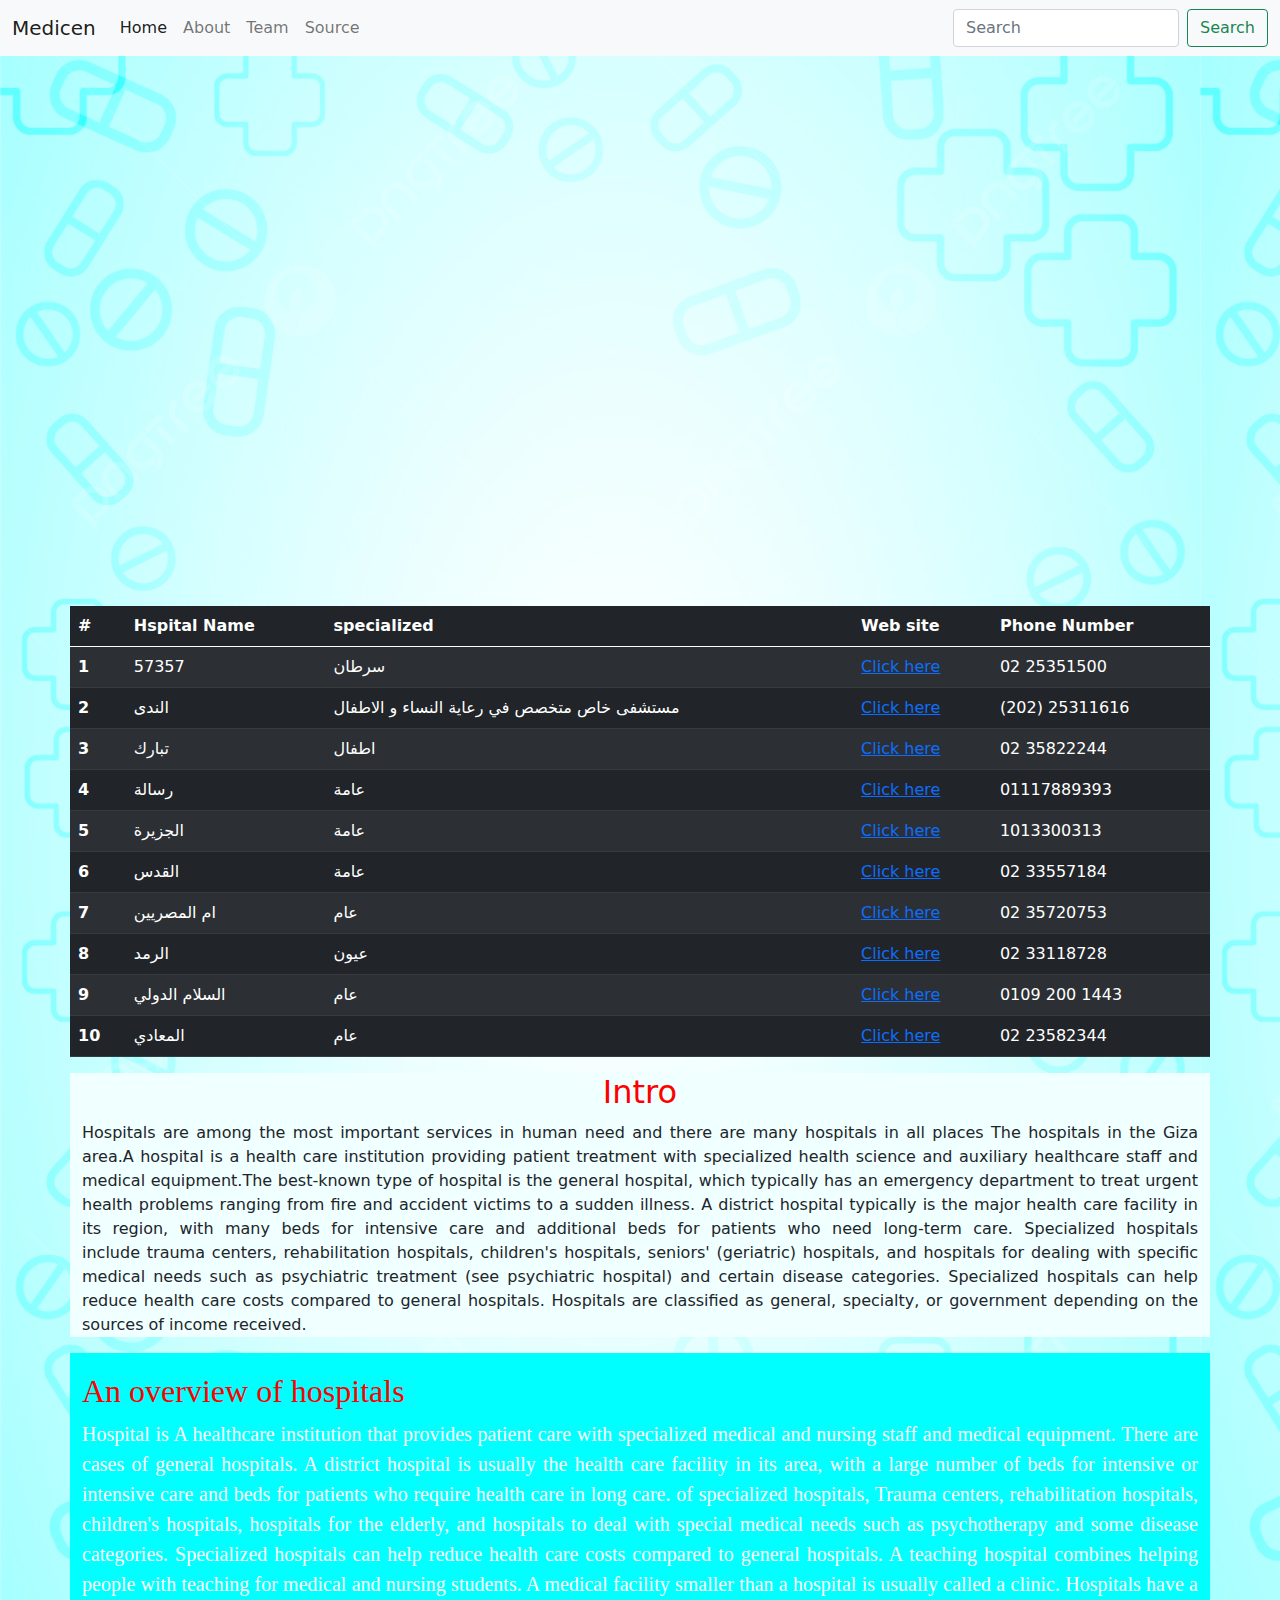
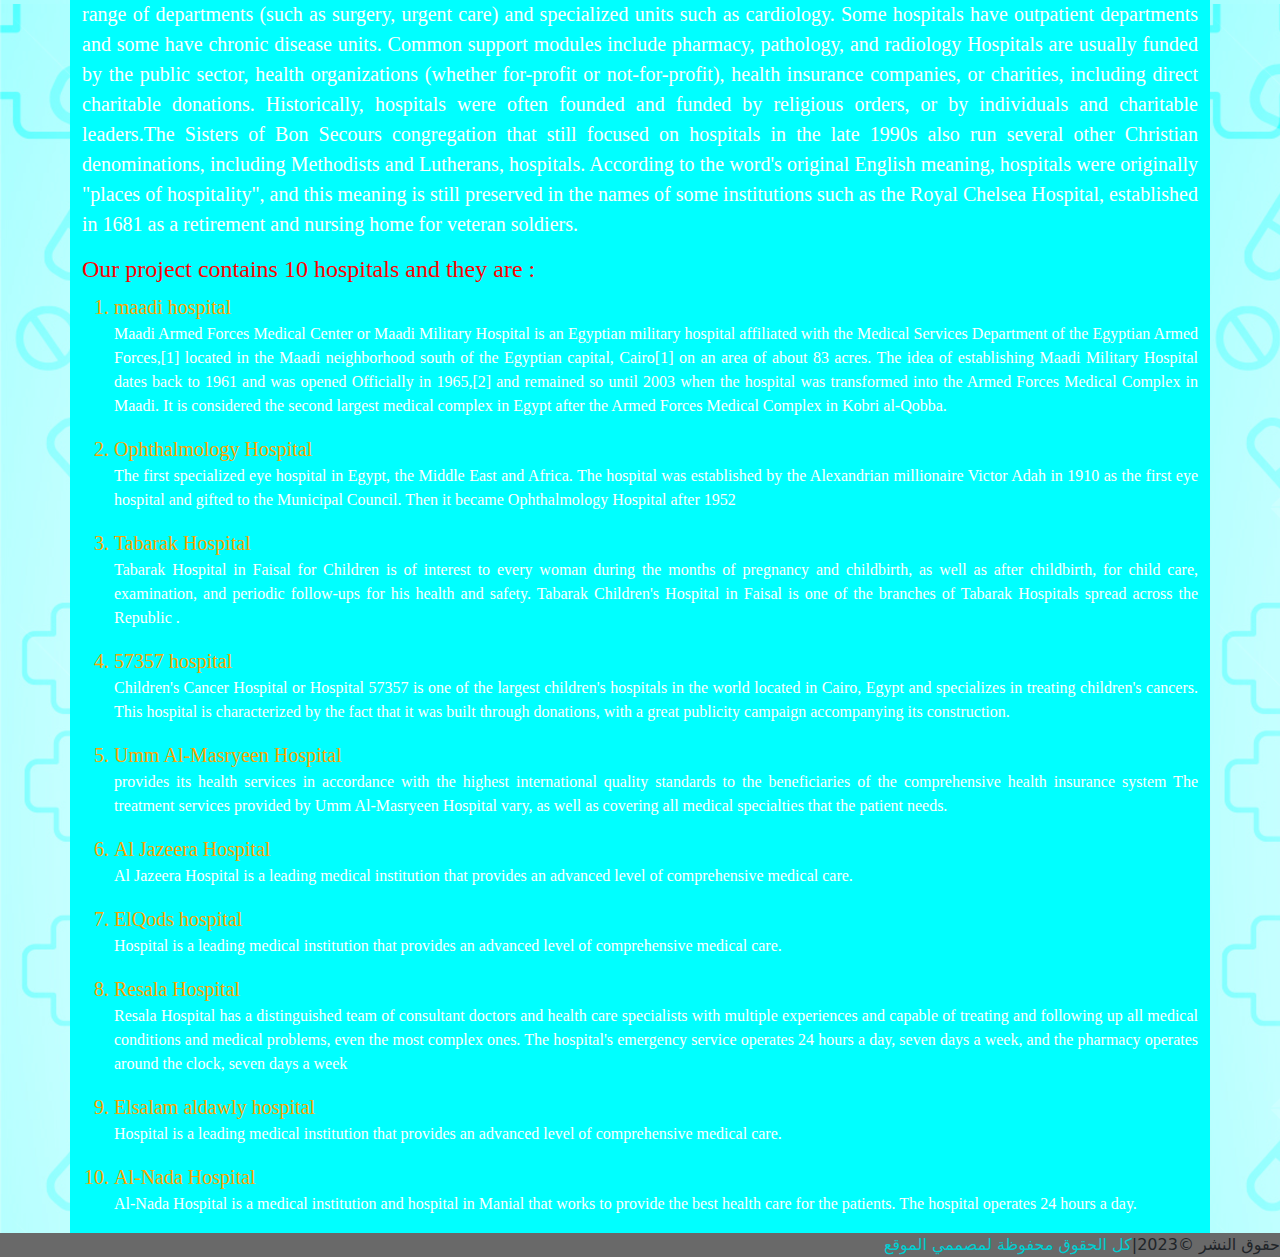
<file: index.html>
<!DOCTYPE HTML>
<HTML>

    <HEAD>
        <meta charset="utf-8">
        <meta name="viewport" content="width=device-width, initial-scale=1">
       <TITLE> خريطة توزيع المستشفيات في محافظة الجيزة </TITLE>
        <link rel="stylesheet" href="css/bootstrap.min.css">
        <link rel="stylesheet" href="css/bootstrap.min.css.map">
        <link rel="stylesheet" href="css/style.css">
     <style>
        .map{
                 width: 100%;
                height: 500px; }
          
         .table{
             margin-top: 50px;}
        .tital1{color: red}
        .data{padding-top: 19px;background:cyan; color:white;;font-family: cursive;margin-top: 10px ;padding-bottom:1px}
           
        .li{color:orange;font-family: fantasy; font-size:20px;}
        .intro{background-color: azure;}
            .firest{color: red;text-align: center;margin-bottom:10px}
        </style>
    </HEAD>

    <BODY>
    
    
            <nav class="navbar navbar-expand-lg navbar-light bg-light">
      <div class="container-fluid">
                <a class="navbar-brand" href="#">Medicen</a>
                <button class="navbar-toggler" type="button" data-bs-toggle="collapse" data-bs-target="#navbarSupportedContent" aria-controls="navbarSupportedContent" aria-expanded="false" aria-label="Toggle navigation">
                  <span class="navbar-toggler-icon"></span>
                </button>
          
                <div class="collapse navbar-collapse" id="navbarSupportedContent">
                      <ul class="navbar-nav me-auto mb-2 mb-lg-0">
                            <li class="nav-item">
                              <a class="nav-link active" aria-current="page" href="index.html">Home</a>
                            </li>
                            <li class="nav-item">
                              <a class="nav-link" href="html/about.html" target="_blank">About</a>
                            </li>
                          
                          
                           <li class="nav-item">
                              <a class="nav-link" href="html/team.html" target="_blank">Team</a>
                            </li>
                          
                          
                          
                           <li class="nav-item">
                              <a class="nav-link" href="html/source.html" target="_blank">Source</a>
                            </li>
                          
                          
                          
                      </ul>
                      <form class="d-flex">
                        <input class="form-control me-2" type="search" placeholder="Search" aria-label="Search">
                        <button class="btn btn-outline-success" type="submit">Search</button>
                      </form>
            </div>
  </div>
</nav>
        
        
                                           <!-- section -->
        
        
       <div class="map container">
           <iframe class="map" src="https://www.arcgis.com/apps/instant/basic/index.html?appid=d438ff402aec4b32ab5fd9405d9973e0&locale=en-US"ss frameborder="0" style="border:0" allowfullscreen>iFrames are not supported on this page.</iframe>
        
        </div> 
        <div class="table-data">
                <table class="table table-dark table-striped container">
              <thead>
                <tr>
                  <th scope="col">#</th>
                  <th scope="col">Hspital Name</th>
                  <th scope="col">specialized</th>
                  <th scope="col">Web site</th>
                  <th scope="col">Phone Number</th>
                </tr>
              </thead>
              <tbody>
                <tr>
                  <th scope="row">1</th>
                  <td>57357</td>
                  <td>سرطان</td>
                  <td><a href="https://www.57357.org/en/home-page/" target="_blank">Click here</a></td>
                  <td>02 25351500</td>    
                      
                </tr>
                <tr>
                  <th scope="row">2</th>
                  <td>الندى</td>
                  <td> مستشفى خاص متخصص في رعاية النساء و الاطفال</td>
                  <td><a href="https://elnadahospital.com/ar/contact/" target="_blank">Click here</a></td> 
                  <td>(202) 25311616</td>
                </tr>
                <tr>
                  <th scope="row">3</th>
                  <td>تبارك</td>
                  <td>اطفال</td>
                  <td><a href="http://www.tabarakhospital.org/" target="_blank">Click here</a></td>
                  <td>02 35822244</td>
                </tr>
                  <tr>
                  <th scope="row">4</th>
                  <td>رسالة</td>
                  <td>عامة</td>
                  <td><a href="https://addarea.com/addarea/page/101478/%D9%85%D8%B3%D8%AA%D8%B4%D9%81%D9%89-%D8%B1%D8%B3%D8%A7%D9%84%D8%A9/" target="_blank">Click here</a></td>
                  <td>01117889393</td>
                  </tr>
                      
                  <th scope="row">5</th>
                  <td>الجزيرة</td>
                  <td>عامة</td>
                  <td><a href="https://www.facebook.com/algazeerahosp/" target="_blank">Click here</a></td>
                  <td>1013300313</td>
                      
                </tr><tr>
                  <th scope="row">6</th>
                  <td>القدس</td>
                  <td>عامة</td>
                  <td><a href="https://www.facebook.com/people/%D9%85%D8%B3%D8%AA%D8%B4%D9%81%D9%89-%D8%A7%D9%84%D9%82%D8%AF%D8%B3-%D8%A8%D8%A3%D8%B3%D9%8A%D9%88%D8%B7/100064336920294/" target="_blank">Click here</a></td>
                  <td>02 33557184</td>
                  
                </tr>
                  <tr>
                  <th scope="row">7</th>
                  <td>ام المصريين </td>
                  <td>عام</td>
                  <td><a href="https://healtheg.com/ar/Item/2913/%D9%85%D8%B3%D8%AA%D8%B4%D9%81%D9%89-%D8%A7%D9%85-%D8%A7%D9%84%D9%85%D8%B5%D8%B1%D9%8A%D9%8A%D9%86" target="_blank">Click here</a></td>
                  <td>02 35720753</td>
                </tr>
                  <tr>
                  <th scope="row">8</th>
                  <td>الرمد</td>
                  <td>عيون</td>
                  <td><a href="https://m.akhbarelyom.com/news/newdetails/2679426/1/-%D9%85%D8%B3%D8%AA%D8%B4%D9%81%D9%89-%D8%A7%D9%84%D8%B1%D9%85%D8%AF--%D8%A8%D8%B1%D9%88%D8%B6-%D8%A7%D9%84%D9%81%D8%B1%D8%AC..--%D8%AE%D9%84%D9%8A%D8%A9-%D9%86%D8%AD%D9%84--%D9%81%D9%8A-%D8%AE%D8%AF%D9%85%D8%A9-%D8%A7%D9%84%D8%BA%D9%84%D8%A7%D8%A8%D8%A9" target="_blank">Click here</a></td>
                   <td>02 33118728</td>
                </tr>
                  <tr>
                  <th scope="row">9</th>
                  <td>السلام الدولي</td>
                  <td>عام</td>
                  <td><a href="https://www.assih.com/" target="_blank">Click here</a></td>
                   <td>0109 200 1443</td>
                </tr>
                  <tr>
                  <th scope="row">10</th>
                  <td>المعادي</td>
                  <td>عام</td>
                  <td><a href="https://madaresegypt.com/ar/Itm/236168/%D9%85%D8%B3%D8%AA%D8%B4%D9%81%D9%89-%D9%85%D8%A8%D8%B1%D8%A9-%D8%A7%D9%84%D9%85%D8%B9%D8%A7%D8%AF%D9%8A/%D8%A3%D8%B1%D9%82%D8%A7%D9%85-%D8%A7%D9%84%D9%87%D8%A7%D8%AA%D9%81" target="_blank">Click here</a></td>
                  <td>02 23582344</td>
                </tr>
              </tbody>
            </table>
    
    
    
        </div>
    <div class="intro container">
        <h2 class="firest">Intro</h2>

<p>Hospitals are among the most important services in human need and there are many hospitals in all places

The hospitals in the Giza area.A hospital is a health care institution providing patient treatment with specialized health science and auxiliary healthcare staff and medical equipment.The best-known type of hospital is the general hospital, which typically has an emergency department to treat urgent health problems ranging from fire and accident victims to a sudden illness. A district hospital typically is the major health care facility in its region, with many beds for intensive care and additional beds for patients who need long-term care. Specialized hospitals include trauma centers, rehabilitation hospitals, children's hospitals, seniors' (geriatric) hospitals, and hospitals for dealing with specific medical needs such as psychiatric treatment (see psychiatric hospital) and certain disease categories. Specialized hospitals can help reduce health care costs compared to general hospitals. Hospitals are classified as general, specialty, or government depending on the sources of income received.
        </p>
       

</div>
   <div class="data container">
           
           <h2 class="tital1"> An overview of hospitals  </h2>

    <p class="lead">Hospital is A healthcare institution that provides patient care with specialized medical and nursing staff and medical equipment. There are cases of general hospitals. A district hospital is usually the health care facility in its area, with a large number of beds for intensive or intensive care and beds for patients who require health care in long care. of specialized hospitals,  Trauma centers, rehabilitation hospitals, children's hospitals, hospitals for the elderly, and hospitals to deal with special medical needs such as psychotherapy and some disease categories. Specialized hospitals can help reduce health care costs compared to general hospitals.  A teaching hospital combines helping people with teaching for medical and nursing students. A medical facility smaller than a hospital is usually called a clinic. Hospitals have a range of departments (such as surgery, urgent care) and specialized units such as cardiology. Some hospitals have outpatient departments and some have chronic disease units. Common support modules include pharmacy, pathology, and radiology  Hospitals are usually funded by the public sector, health organizations (whether for-profit or not-for-profit), health insurance companies, or charities, including direct charitable donations. Historically, hospitals were often founded and funded by religious orders, or by individuals and charitable leaders.The Sisters of Bon Secours congregation that still focused on hospitals in the late 1990s also run several other Christian denominations, including Methodists and Lutherans, hospitals. According to the word's original English meaning, hospitals were originally "places of hospitality", and this meaning is still preserved in the names of some institutions such as the Royal Chelsea Hospital, established in 1681 as a retirement and nursing home for veteran soldiers.  
           </p>
    <h4 class="tital1">Our project contains 10 hospitals and they are :</h4>

           <ol>
                <li class="li">maadi hospital</li> 
               <P>Maadi Armed Forces Medical Center or Maadi Military Hospital is an Egyptian military hospital affiliated with the Medical Services Department of the Egyptian Armed Forces,[1] located in the Maadi neighborhood south of the Egyptian capital, Cairo[1] on an area of ​​about 83 acres. The idea of ​​establishing Maadi Military Hospital dates back to 1961 and was opened Officially in 1965,[2] and remained so until 2003 when the hospital was transformed into the Armed Forces Medical Complex in Maadi. It is considered the second largest medical complex in Egypt after the Armed Forces Medical Complex in Kobri al-Qobba. </P>
                <li class="li">Ophthalmology Hospital</li>
               <p>The first specialized eye hospital in Egypt, the Middle East and Africa. The hospital was established by the Alexandrian millionaire Victor Adah in 1910 as the first eye hospital and gifted to the Municipal Council. Then it became Ophthalmology Hospital after 1952</p>
                <li class="li">Tabarak Hospital</li>
               <p>
    Tabarak Hospital in Faisal for Children is of interest to every woman during the months of pregnancy and childbirth, as well as after childbirth, for child care, examination, and periodic follow-ups for his health and safety.                               Tabarak Children's Hospital in Faisal is one of the branches of Tabarak Hospitals spread across the Republic  .
    </p>
                <li class="li">57357 hospital</li>
                <p>Children's Cancer Hospital or Hospital 57357 is one of the largest children's hospitals in the world located in Cairo, Egypt and specializes in treating children's cancers. This hospital is characterized by the fact that it was built through donations, with a great publicity campaign accompanying its construction.
    </p>
                <li class="li">Umm Al-Masryeen Hospital </li>
               <p>provides its health services in accordance with the highest international quality standards to the beneficiaries of the comprehensive health insurance system

    The treatment services provided by Umm Al-Masryeen Hospital vary, as well as covering all medical specialties that the patient needs.
    </p>
                <li class="li">Al Jazeera Hospital</li>
               <p> Al Jazeera Hospital is a leading medical institution that provides an advanced level of comprehensive medical care.
    </p>
                <li class="li"> ElQods hospital</li>
               <P>Hospital is a leading medical institution that provides an advanced level of comprehensive medical care.

               </P>
               <li class="li">Resala Hospital</li>
               <P>Resala Hospital has a distinguished team of consultant doctors and health care specialists with multiple experiences and capable of treating and following up all medical conditions and medical problems, even the most complex ones.

    The hospital's emergency service operates 24 hours a day, seven days a week, and the pharmacy operates around the clock, seven days a week
    </P>
                 <li class="li">Elsalam aldawly hospital</li>
               <p>Hospital is a leading medical institution that provides an advanced level of comprehensive medical care.
    </p>
               <li class="li">Al-Nada Hospital</li>
               <P>
     Al-Nada Hospital is a medical institution and hospital in Manial that works to provide the best health care for the patients. The hospital operates 24 hours a day.</P>


           </ol> 
    
           </div> 
        
 <footer>
    <p>حقوق النشر
    ©2023|<a href="html/%D8%AD%D9%82%D9%88%D9%82%20%D8%B7%D8%A8%D8%B9.html" target="_blank">كل الحقوق محفوظة لمصممي الموقع</a></p>
</footer>

        <script src="js/bootstrap.bundle.min.js">    </script>


    </BODY>

</HTML>
</file>
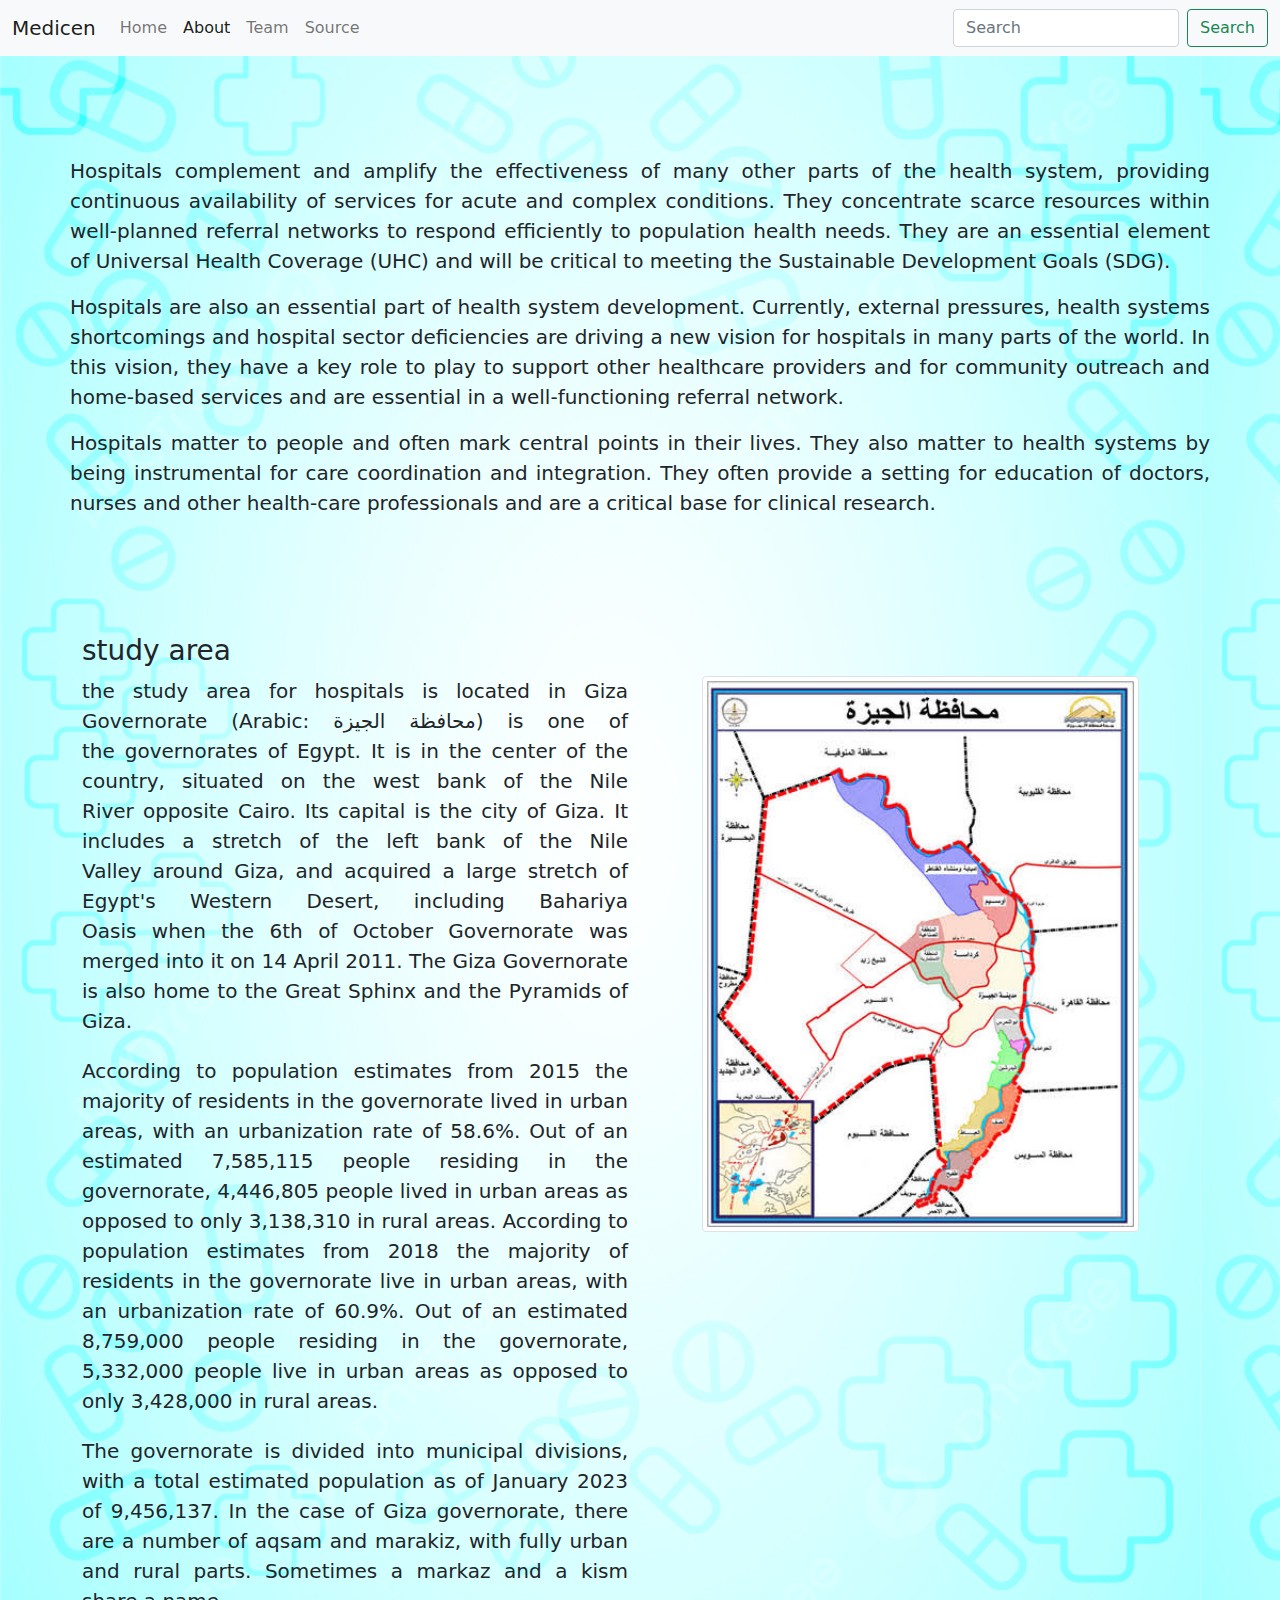
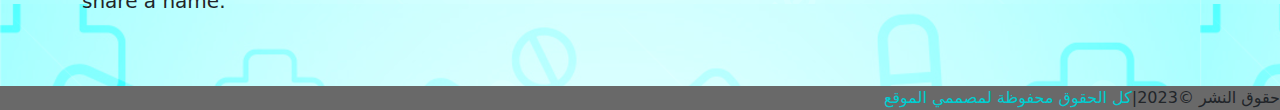
<file: html/about.html>
<!DOCTYPE HTML>
<HTML>

    <HEAD>
        <meta charset="utf-8">
        <meta name="viewport" content="width=device-width, initial-scale=1">
       <TITLE> About </TITLE>
        <link rel="stylesheet" href="../css/bootstrap.min.css">
        <link rel="stylesheet" href="../css/bootstrap.min.css.map">
        <link rel="stylesheet" href="../css/style.css">
         <style>
             .intro2{padding: 100px 0}
             .study-area{margin-bottom: 50px}
             .study-par p{margin-bottom: 20px}
             .img-thumbnail{margin-left: 50px}
             

        
        </style>
    </HEAD>

    <BODY>
    
    
            <nav class="navbar navbar-expand-lg navbar-light bg-light">
      <div class="container-fluid">
                <a class="navbar-brand" href="#">Medicen</a>
                <button class="navbar-toggler" type="button" data-bs-toggle="collapse" data-bs-target="#navbarSupportedContent" aria-controls="navbarSupportedContent" aria-expanded="false" aria-label="Toggle navigation">
                  <span class="navbar-toggler-icon"></span>
                </button>
          
                <div class="collapse navbar-collapse" id="navbarSupportedContent">
                      <ul class="navbar-nav me-auto mb-2 mb-lg-0">
                            <li class="nav-item">
                              <a class="nav-link " aria-current="page" href="../index.html">Home</a>
                            </li>
                            <li class="nav-item">
                              <a class="nav-link active" href="../html/about.html" target="_blank">About</a>
                            </li>
                          
                          
                           <li class="nav-item">
                              <a class="nav-link" href="../html/team.html" target="_blank">Team</a>
                            </li>
                          
                          
                          
                           <li class="nav-item">
                              <a class="nav-link" href="../html/source.html" target="_blank">Source</a>
                            </li>
                          
                          
                          
                      </ul>
                      <form class="d-flex">
                        <input class="form-control me-2" type="search" placeholder="Search" aria-label="Search">
                        <button class="btn btn-outline-success" type="submit">Search</button>
                      </form>
            </div>
  </div>
</nav>
<div class='intro2 container'>
    <p class="lead">Hospitals complement and amplify the effectiveness of many other parts of the health system, providing continuous availability of services for acute and complex conditions. They concentrate scarce resources within well-planned referral networks to respond efficiently to population health needs. They are an essential element of Universal Health Coverage (UHC) and will be critical to meeting the Sustainable Development Goals (SDG).</p>
<p class='lead'>
Hospitals are also an essential part of health system development. Currently, external pressures, health systems shortcomings and hospital sector deficiencies are driving a new vision for hospitals in many parts of the world. In this vision, they have a key role to play to support other healthcare providers and for community outreach and home-based services and are essential in a well-functioning referral network.</p>
  <p class="lead">         
Hospitals matter to people and often mark central points in their lives. They also matter to health systems by being instrumental for care coordination and integration. They often provide a setting for education of doctors, nurses and other health-care professionals and are a critical base for clinical research.</p>
        
        
        </div>
        <div class="study-area container">
            <h3>study area</h3>
            <div class="row">
                <div class="col-xl-6">
                    <div class="study-par">
                    <p class="lead"> the study area  for hospitals is located in Giza Governorate (Arabic: محافظة الجيزة) is one of the governorates of Egypt. It is in the center of the country, situated on the west bank of the Nile River opposite Cairo. Its capital is the city of Giza. It includes a stretch of the left bank of the Nile Valley around Giza, and acquired a large stretch of Egypt's Western Desert, including Bahariya Oasis when the 6th of October Governorate was merged into it on 14 April 2011. The Giza Governorate is also home to the Great Sphinx and the Pyramids of Giza.</p>
                     <p class="lead">According to population estimates from 2015 the majority of residents in the governorate lived in urban areas, with an urbanization rate of 58.6%. Out of an estimated 7,585,115 people residing in the governorate, 4,446,805 people lived in urban areas as opposed to only 3,138,310 in rural areas.
                     According to population estimates from 2018 the majority of residents in the governorate live in urban areas, with an urbanization rate of 60.9%. Out of an estimated 8,759,000 people residing in the governorate, 5,332,000 people live in urban areas as opposed to only 3,428,000 in rural areas.</p>
                    <p class="lead">The governorate is divided into municipal divisions, with a total estimated population as of January 2023 of 9,456,137. In the case of Giza governorate, there are a number of aqsam and marakiz, with fully urban and rural parts. Sometimes a markaz and a kism share a name.</p>
                    </div>      
                </div>
                 <div class="col-xl-6">
                <div class="study-map ">
               <img  class="img-thumbnail" src="../photos/images%20-%202023-05-11T163430.221.jpeg" width="80%">
                 </div>
                </div>
                
            </div>
        
        
        </div>
   <footer>
    <p>حقوق النشر
    ©2023|<a href="../html/%D8%AD%D9%82%D9%88%D9%82%20%D8%B7%D8%A8%D8%B9.html" target="_blank">كل الحقوق محفوظة لمصممي الموقع</a></p>
</footer>
        <script src="../js/bootstrap.bundle.min.js">    </script>
    
    </BODY>

</HTML>
</file>
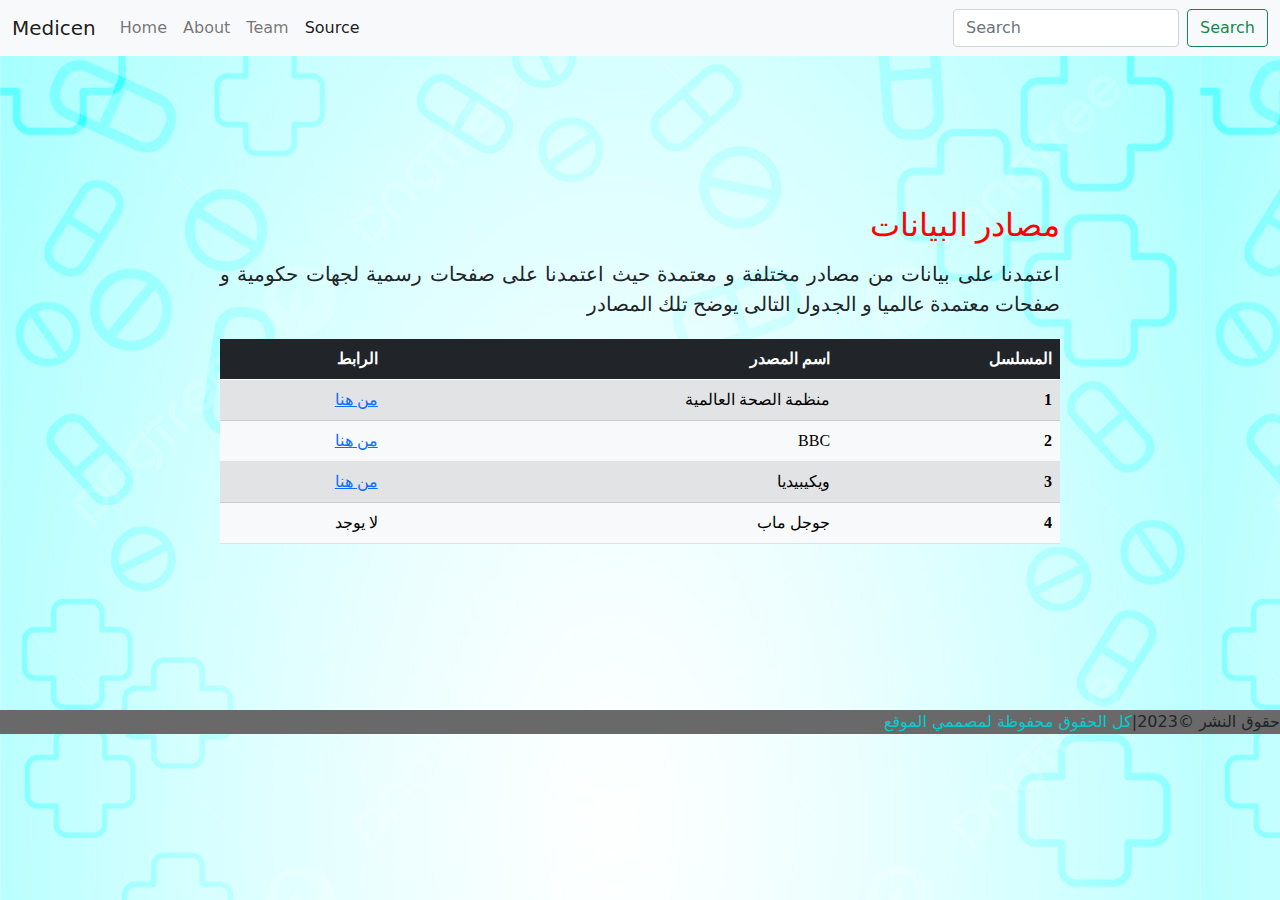
<file: html/source.html>
<!DOCTYPE HTML>
<HTML>

    <HEAD>
        <meta charset="utf-8">
        <meta name="viewport" content="width=device-width, initial-scale=1">
       <TITLE> Source </TITLE>
        <link rel="stylesheet" href="../css/bootstrap.min.css">
        <link rel="stylesheet" href="../css/bootstrap.min.css.map">
        <link rel="stylesheet" href="../css/style.css">
        <style>
            p{margin-bottom: 20px}
            h2{margin-bottom: 15px; color: red;  }
            
        
        </style>
    </HEAD>

    <BODY>
    
    
            <nav class="navbar navbar-expand-lg navbar-light bg-light">
      <div class="container-fluid">
                <a class="navbar-brand" href="#">Medicen</a>
                <button class="navbar-toggler" type="button" data-bs-toggle="collapse" data-bs-target="#navbarSupportedContent" aria-controls="navbarSupportedContent" aria-expanded="false" aria-label="Toggle navigation">
                  <span class="navbar-toggler-icon"></span>
                </button>
          
                <div class="collapse navbar-collapse" id="navbarSupportedContent">
                      <ul class="navbar-nav me-auto mb-2 mb-lg-0">
                            <li class="nav-item">
                              <a class="nav-link " aria-current="page" href="../index.html">Home</a>
                            </li>
                            <li class="nav-item">
                              <a class="nav-link" href="../html/about.html" target="_blank">About</a>
                            </li>
                          
                          
                           <li class="nav-item">
                              <a class="nav-link" href="../html/team.html" target="_blank">Team</a>
                            </li>
                          
                          
                          
                           <li class="nav-item">
                              <a class="nav-link active" href="../html/source.html" target="_blank">Source</a>
                            </li>
                          
                          
                          
                      </ul>
                      <form class="d-flex">
                        <input class="form-control me-2" type="search" placeholder="Search" aria-label="Search">
                        <button class="btn btn-outline-success" type="submit">Search</button>
                      </form>
            </div>
  </div>
</nav>
    <div class="source container">
        <h2>مصادر البيانات</h2>
        <P class="lead">اعتمدنا على بيانات من مصادر مختلفة و معتمدة حيث اعتمدنا على صفحات رسمية لجهات حكومية و صفحات معتمدة عالميا و الجدول التالى يوضح تلك المصادر  </P>
<table class="table">
  <thead>
    <tr class="tr table-dark">
      <th scope="col">المسلسل</th>
      <th scope="col">اسم المصدر</th>
      <th scope="col">الرابط</th>
    </tr>
  </thead>
  <tbody>
    <tr class="tr table-secondary">
      <th scope="row">1</th>
      <td>منظمة الصحة العالمية</td>
      <td><a href="https://www.who.int/health-topics/hospitals#tab=tab_1" target="_blank"> من هنا</a></td>

    </tr>
    <tr class="tr table-light">
      <th scope="row">2</th>
      <td>BBC</td>
      <td><a href="https://www.bbc.com/news/av/health-10830889" target="_blank">من هنا</a></td>
         </tr>
    <tr class="tr table-secondary">
      <th scope="row">3</th>
      <td>ويكيبيديا</td>
      <td><a href="https://en.m.wikipedia.org/wiki/Giza_Governorate" target="_blank">من هنا</a></td>

    </tr>
    <tr class="tr table-light">
      <th scope="row">4</th>
      <td>جوجل ماب</td>
      <td> لا يوجد</td>
    </tr>
  </tbody>
</table>
            </div>
        
        
         <footer>
    <p>حقوق النشر
    ©2023|<a href="../html/%D8%AD%D9%82%D9%88%D9%82%20%D8%B7%D8%A8%D8%B9.html" target="_blank">كل الحقوق محفوظة لمصممي الموقع</a></p>
</footer>
        
        
        <script src="../js/bootstrap.bundle.min.js">    </script>
    
    </BODY>

</HTML>
</file>
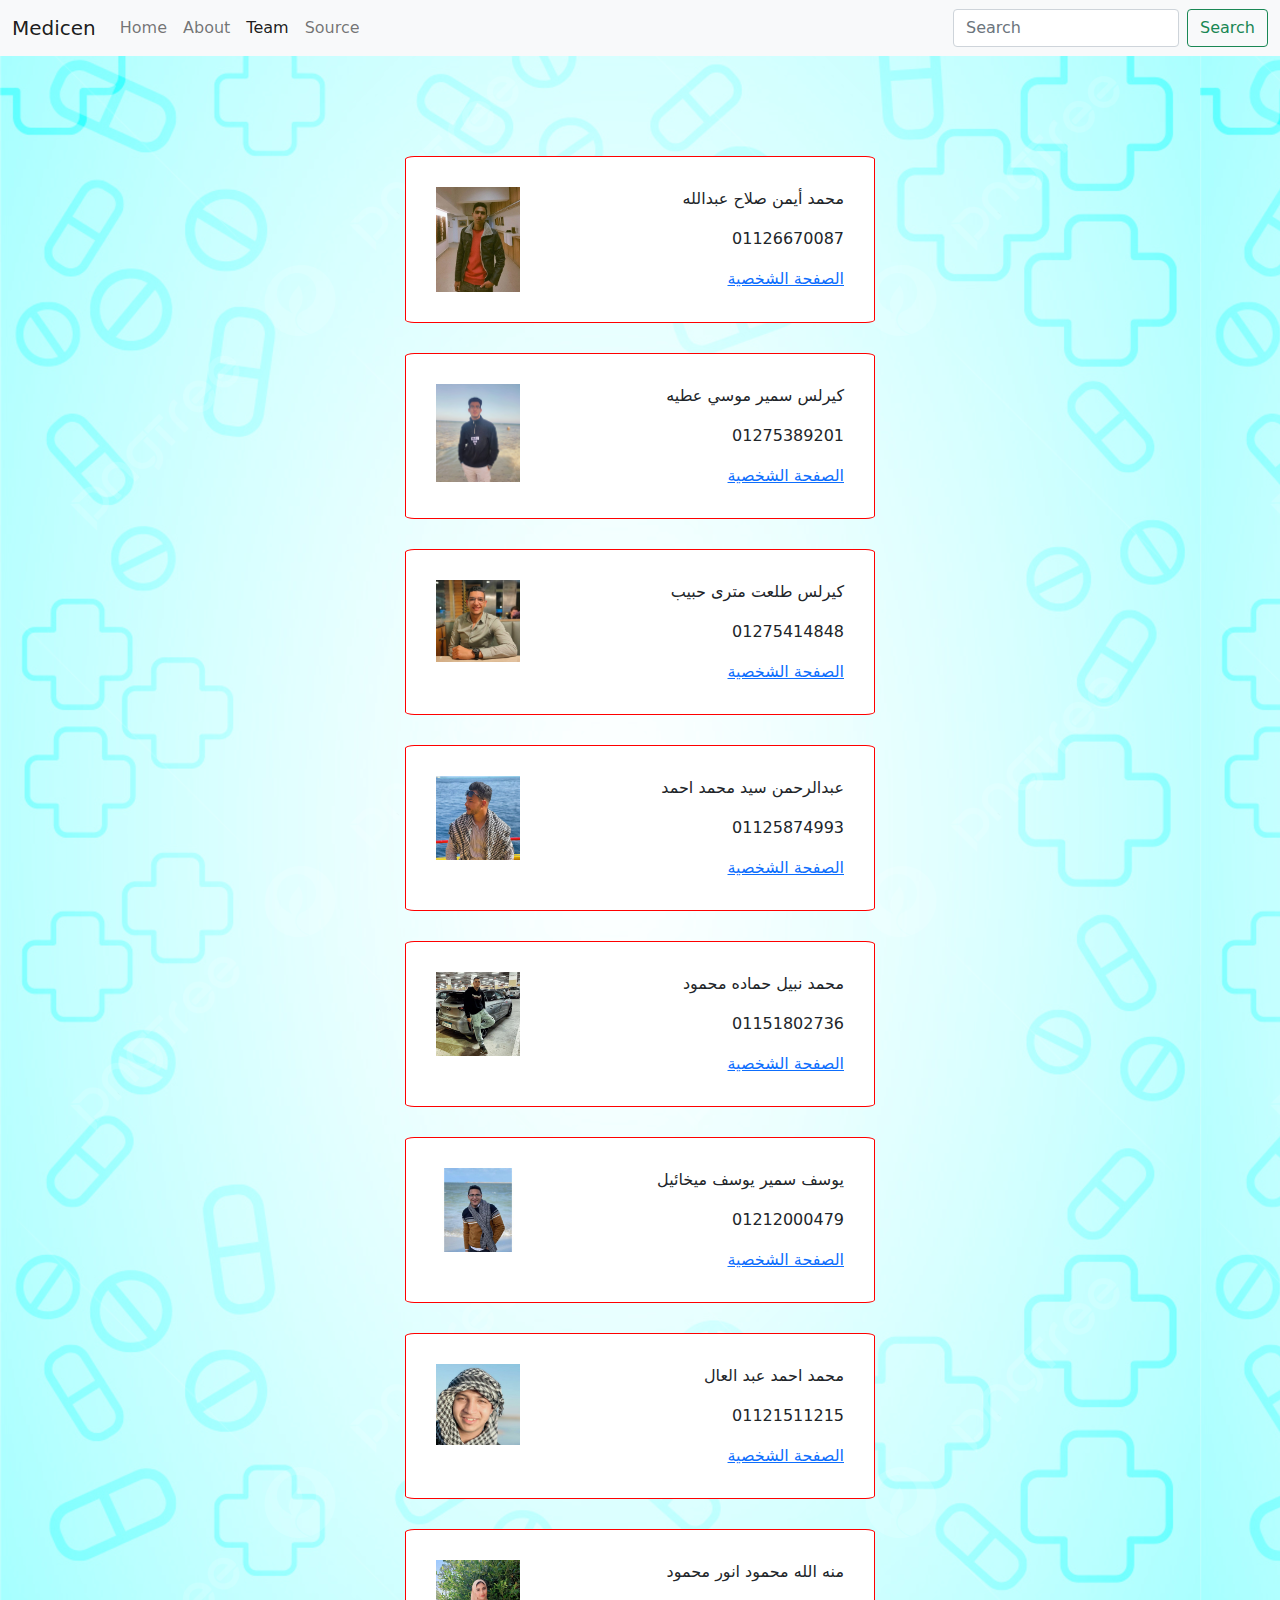
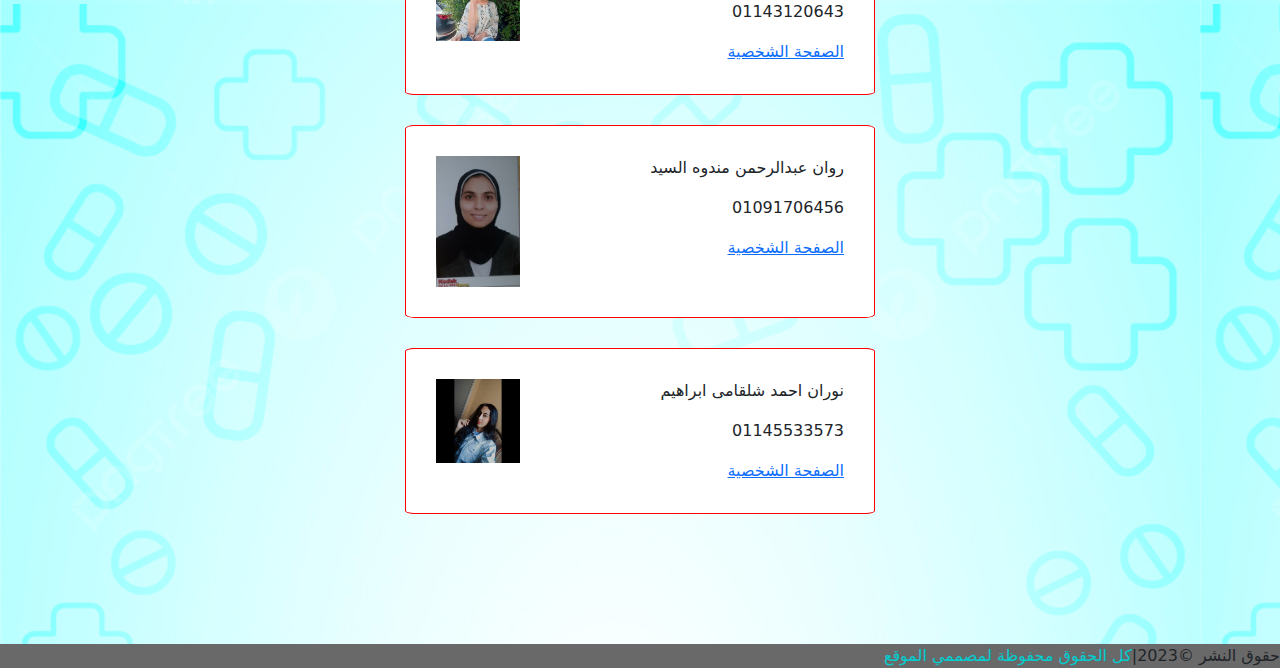
<file: html/team.html>
<!DOCTYPE HTML>
<HTML>

    <HEAD>
        <meta charset="utf-8">
        <meta name="viewport" content="width=device-width, initial-scale=1">
       <TITLE> Team </TITLE>
        <link rel="stylesheet" href="../css/bootstrap.min.css">
        <link rel="stylesheet" href="../css/bootstrap.min.css.map">
        <link rel="stylesheet" href="../css/style.css">
        
            <style>
                .our-team {direction: rtl;padding: 100px;}
                .person{border: 1px solid red ; border-radius: 2%; padding: 30px; width: 50%; margin: auto ; margin-bottom: 30px; background-color: white ;}


            </style>
    </HEAD>

    <BODY>
    
    
            <nav class="navbar navbar-expand-lg navbar-light bg-light">
      <div class="container-fluid">
                <a class="navbar-brand" href="#">Medicen</a>
                <button class="navbar-toggler" type="button" data-bs-toggle="collapse" data-bs-target="#navbarSupportedContent" aria-controls="navbarSupportedContent" aria-expanded="false" aria-label="Toggle navigation">
                  <span class="navbar-toggler-icon"></span>
                </button>
          
                <div class="collapse navbar-collapse" id="navbarSupportedContent">
                      <ul class="navbar-nav me-auto mb-2 mb-lg-0">
                            <li class="nav-item">
                              <a class="nav-link " aria-current="page" href="../index.html">Home</a>
                            </li>
                            <li class="nav-item">
                              <a class="nav-link" href="../html/about.html" target="_blank">About</a>
                            </li>
                          
                          
                           <li class="nav-item">
                              <a class="nav-link active" href="../html/team.html" target="_blank">Team</a>
                            </li>
                          
                          
                          
                           <li class="nav-item">
                              <a class="nav-link" href="../html/source.html" target="_blank">Source</a>
                            </li>
                          
                          
                          
                      </ul>
                      <form class="d-flex">
                        <input class="form-control me-2" type="search" placeholder="Search" aria-label="Search">
                        <button class="btn btn-outline-success" type="submit">Search</button>
                      </form>
                </div>
           </div>
        </nav>
    
    <div class="our-team container">                                       
        
        <div class="person">
          <div class="row" >
            <div class="col-lg-9">
              <div class="pesron-de">
                <p> محمد أيمن صلاح عبدالله </p>
                <p>01126670087 </p>
                   <a href='https://www.facebook.com/mody.mody.350?mibextid=ZbWKwL'target="_blank" >
                       الصفحة الشخصية</a>
             
                </div>
              </div>
           <div class="col-lg-3">
          <div class= "pesron-img">
       <img src="../photos/346088344_1383641325767713_2086220066755860269_n.jpg" width="100%">
     </div>
   </div>
          
        </div>
        </div>
          <div class="person">
          <div class="row" >
            <div class="col-lg-9">
              <div class="pesron-de">
                <p>كيرلس سمير موسي عطيه </p>
                <p>01275389201 </p>
                  <a href='https://www.facebook.com/koko.tauson?mibextid=ZbWKwL'target="_blank" >الصفحة الشخصية</a>             
                </div>
              </div>
           <div class="col-lg-3">
          <div class= "pesron-img">
       <img src="../photos/WhatsApp%20Image%202023-05-11%20at%203.09.34%20PM.jpeg" width="100%">
     </div>
   </div>
          
        </div>
        </div>
          <div class="person">
          <div class="row" >
            <div class="col-lg-9">
              <div class="pesron-de">
                <p> كيرلس طلعت مترى حبيب </p>
                <p>01275414848 </p>
               <a href='https://www.facebook.com/keyrillos.talaat?mibextid=ZbWKwL' target="_blank">الصفحة الشخصية</a>
             
                </div>
              </div>
           <div class="col-lg-3">
          <div class= "pesron-img">
       <img src="../photos/WhatsApp%20Image%202023-05-11%20at%2011.54.06%20AM.jpeg" width="100%">
     </div>
   </div>
          
        </div>
        </div>
          <div class="person">
          <div class="row" >
            <div class="col-lg-9">
              <div class="pesron-de">
                <p>عبدالرحمن سيد محمد احمد </p>
                <p>01125874993 </p>
               <a href='https://www.facebook.com/Abdalrahmansayedd?mibextid=ZbWKwL' target="_blank">الصفحة الشخصية</a>
             
                </div>
              </div>
           <div class="col-lg-3">
          <div class= "pesron-img">
       <img src="../photos/343858879_955872949162017_5456569100134578752_n.jpg" width="100%">
     </div>
   </div>
          
        </div>
        </div>
          <div class="person">
          <div class="row" >
            <div class="col-lg-9">
              <div class="pesron-de">
                <p>محمد نبيل حماده محمود</p>
                <p>01151802736 </p>
                <a href='https://www.facebook.com/mohamednabil2468?mibextid=ZbWKwL' target="_blank">الصفحة الشخصية</a>
                </div>
              </div>
           <div class="col-lg-3">
          <div class= "pesron-img">
       <img src="../photos/file%20(1).enc" width="100%">
     </div>
   </div>
          
        </div>
        </div>
          <div class="person">
          <div class="row" >
            <div class="col-lg-9">
              <div class="pesron-de">
                <p>يوسف سمير يوسف ميخائيل </p>
                <p>01212000479 </p>
                 <a href='https://www.facebook.com/profile.php?id=100008084551786&mibextid=ZbWKwL' target="_blank">الصفحة الشخصية</a>
             
                </div>
              </div>
           <div class="col-lg-3">
          <div class= "pesron-img">
       <img src="../photos/file%20(2).enc" width="100%">
     </div>
   </div>
          
        </div>
        </div>
         <div class="person">
          <div class="row" >
            <div class="col-lg-9">
              <div class="pesron-de">
                <p>محمد احمد عبد العال </p>
                <p>01121511215</p>
                 <a href='https://www.facebook.com/profile.php?id=100007911454802&mibextid=ZbWKwL' target="_blank">الصفحة الشخصية</a>
             
                </div>
              </div>
           <div class="col-lg-3">
          <div class= "pesron-img">
       <img src="../photos/WhatsApp%20Image%202023-05-11%20at%206.57.02%20PM.jpeg" width="100%">
     </div>
   </div>
          
        </div>
        </div>
          <div class="person">
          <div class="row" >
            <div class="col-lg-9">
              <div class="pesron-de">
                <p> منه الله محمود انور محمود</p>
                <p>01143120643</p>
                 <a href='https://www.facebook.com/profile.php?id=100009014479321&mibextid=ZbWKwL' target="_blank">الصفحة الشخصية</a>
                </div>
              </div>
           <div class="col-lg-3">
          <div class= "pesron-img">
       <img src="../photos/WhatsApp%20Image%202023-05-11%20at%203.00.15%20PM.jpeg" width="100%">
     </div>
   </div>
          
        </div>
        </div>
         <div class="person">
          <div class="row" >
            <div class="col-lg-9">
              <div class="pesron-de">
                <p> روان عبدالرحمن مندوه السيد</p>
                <p>01091706456</p>
                 <a href='https://www.facebook.com/rawan.almandouh?mibextid=ZbWKwL' target="_blank">الصفحة الشخصية</a>
                </div>
              </div>
           <div class="col-lg-3">
          <div class= "pesron-img">
       <img src="../photos/WhatsApp%20Image%202023-05-11%20at%206.55.48%20PM.jpeg" width="100%">
     </div>
   </div>
          
        </div>
        </div>
          <div class="person">
          <div class="row" >
            <div class="col-lg-9">
              <div class="pesron-de">
                <p> نوران احمد شلقامى ابراهيم</p>
                <p>01145533573</p>
                <a href="https://www.facebook.com/profile.php?id=100044208613936&mibextid=ZbWKwL" target="_blank">الصفحة الشخصية</a>
             
                </div>
              </div>
           <div class="col-lg-3">
          <div class= "pesron-img">
       <img src="../photos/file.enc" width="100%">
     </div>
   </div>
          
        </div>
        </div>
        </div>
        
        
        <footer>
    <p>حقوق النشر
    ©2023|<a href="../html/%D8%AD%D9%82%D9%88%D9%82%20%D8%B7%D8%A8%D8%B9.html" target="_blank">كل الحقوق محفوظة لمصممي الموقع</a></p>
</footer>
        
        <script src="../js/bootstrap.bundle.min.js">    </script>
    
    </BODY>

</HTML>
</file>
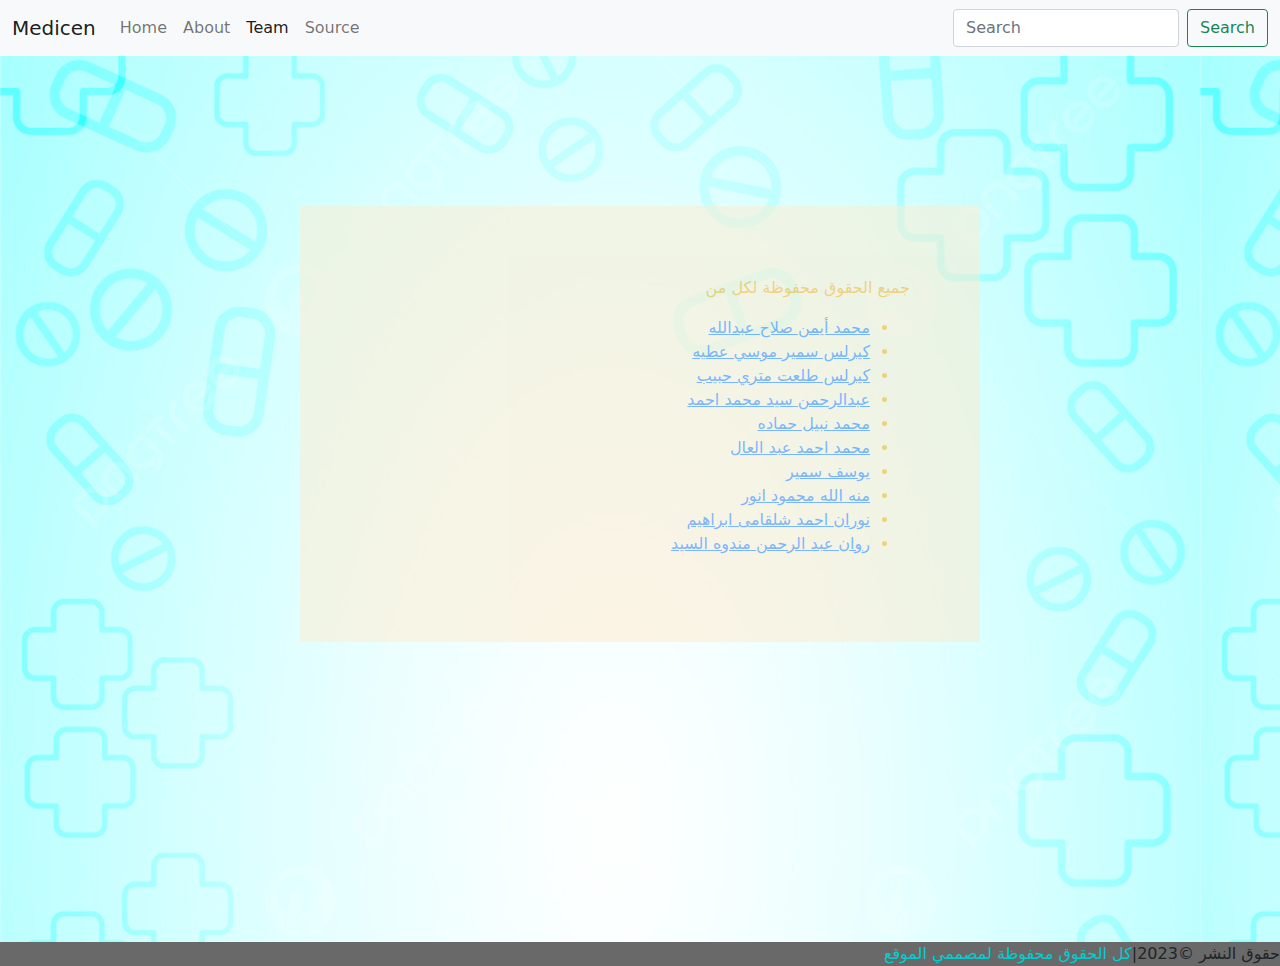
<file: html/حقوق طبع.html>
<!DOCTYPE HTML>
<HTMl>
<head>
     <meta charset="utf-8">
        <meta name="viewport" content="width=device-width, initial-scale=1">
    <link rel="stylesheet" href="../css/bootstrap.min.css">
        <link rel="stylesheet" href="../css/bootstrap.min.css.map">
        <link rel="stylesheet" href="../css/style.css">
    <title>حقوق النشر</title>
    <style>
        .group1{text-decoration: none;background-color:blanchedalmond;color: orange;margin: 300px;margin-top: 150px; padding: 70px;direction:rtl;opacity: 0.5 ;}
   
    </style>
</head>
    <BODY>
           <nav class="navbar navbar-expand-lg navbar-light bg-light">
      <div class="container-fluid">
                <a class="navbar-brand" href="#">Medicen</a>
                <button class="navbar-toggler" type="button" data-bs-toggle="collapse" data-bs-target="#navbarSupportedContent" aria-controls="navbarSupportedContent" aria-expanded="false" aria-label="Toggle navigation">
                  <span class="navbar-toggler-icon"></span>
                </button>
          
                <div class="collapse navbar-collapse" id="navbarSupportedContent">
                      <ul class="navbar-nav me-auto mb-2 mb-lg-0">
                            <li class="nav-item">
                              <a class="nav-link " aria-current="page" href="../index.html">Home</a>
                            </li>
                            <li class="nav-item">
                              <a class="nav-link" href="../html/about.html" target="_blank">About</a>
                            </li>
                          
                          
                           <li class="nav-item">
                              <a class="nav-link active" href="../html/team.html" target="_blank">Team</a>
                            </li>
                          
                          
                          
                           <li class="nav-item">
                              <a class="nav-link" href="../html/source.html" target="_blank">Source</a>
                            </li>
                          
                          
                          
                      </ul>
                      <form class="d-flex">
                        <input class="form-control me-2" type="search" placeholder="Search" aria-label="Search">
                        <button class="btn btn-outline-success" type="submit">Search</button>
                      </form>
            </div>
  </div>
</nav>
       
        <div class="group1">
            <p class="p3">جميع الحقوق محفوظة لكل من </p>
            <div class="v1">
            <ul class='group2'>
        <li><a href='https://www.facebook.com/mody.mody.350?mibextid=ZbWKwL'target="_blank" >محمد أيمن صلاح عبدالله</a></li>
                <li><a href='https://www.facebook.com/koko.tauson?mibextid=ZbWKwL'target="_blank" >كيرلس سمير موسي عطيه</a></li>
        <li> <a href='https://www.facebook.com/keyrillos.talaat?mibextid=ZbWKwL' target="_blank">كيرلس طلعت متري حبيب</a></li>
            <li><a href='https://www.facebook.com/Abdalrahmansayedd?mibextid=ZbWKwL' target="_blank">عبدالرحمن سيد محمد احمد</a></li>
            <li><a href='https://www.facebook.com/mohamednabil2468?mibextid=ZbWKwL' target="_blank">محمد نبيل حماده</a></li>
            <li><a href='https://www.facebook.com/profile.php?id=100007911454802&mibextid=ZbWKwL' target="_blank">محمد احمد عبد العال</a></li>
                <li><a href='https://www.facebook.com/profile.php?id=100008084551786&mibextid=ZbWKwL' target="_blank">يوسف سمير</a></li>
            <li><a href='https://www.facebook.com/profile.php?id=100009014479321&mibextid=ZbWKwL' target="_blank"> منه الله محمود انور </a></li>
                <li><a href='https://www.facebook.com/profile.php?id=100044208613936&mibextid=ZbWKwL' target="_blank"> نوران احمد شلقامى ابراهيم</a></li>
            <li><a href='https://www.facebook.com/rawan.almandouh?mibextid=ZbWKwL' target="_blank">روان عبد الرحمن مندوه السيد </a></li>

        
        </ul>
    </div>
        
        </div>    
       
    <footer>
    <p>حقوق النشر
    ©2023|<a href="../html/%D8%AD%D9%82%D9%88%D9%82%20%D8%B7%D8%A8%D8%B9.html" target="_blank">كل الحقوق محفوظة لمصممي الموقع</a></p>
</footer>
   
        <script src="../js/bootstrap.bundle.min.js">    </script>
        
    </BODY>




</HTMl>
</file>
<file: css/style.css>
BODY{background-image: url(../photos/pngtree-minimalist-gradient-medical-background-picture-image_966366.jpg);}
footer{background-color: dimgrey;opacity: 1;direction:rtl}
footer p{margin-top: 0; margin-bottom: 0;}
footer p a {text-decoration: none;color: darkturquoise}
.source {direction:rtl; padding: 150px;font-family: cursive;}
p{text-align: justify}
</file>
